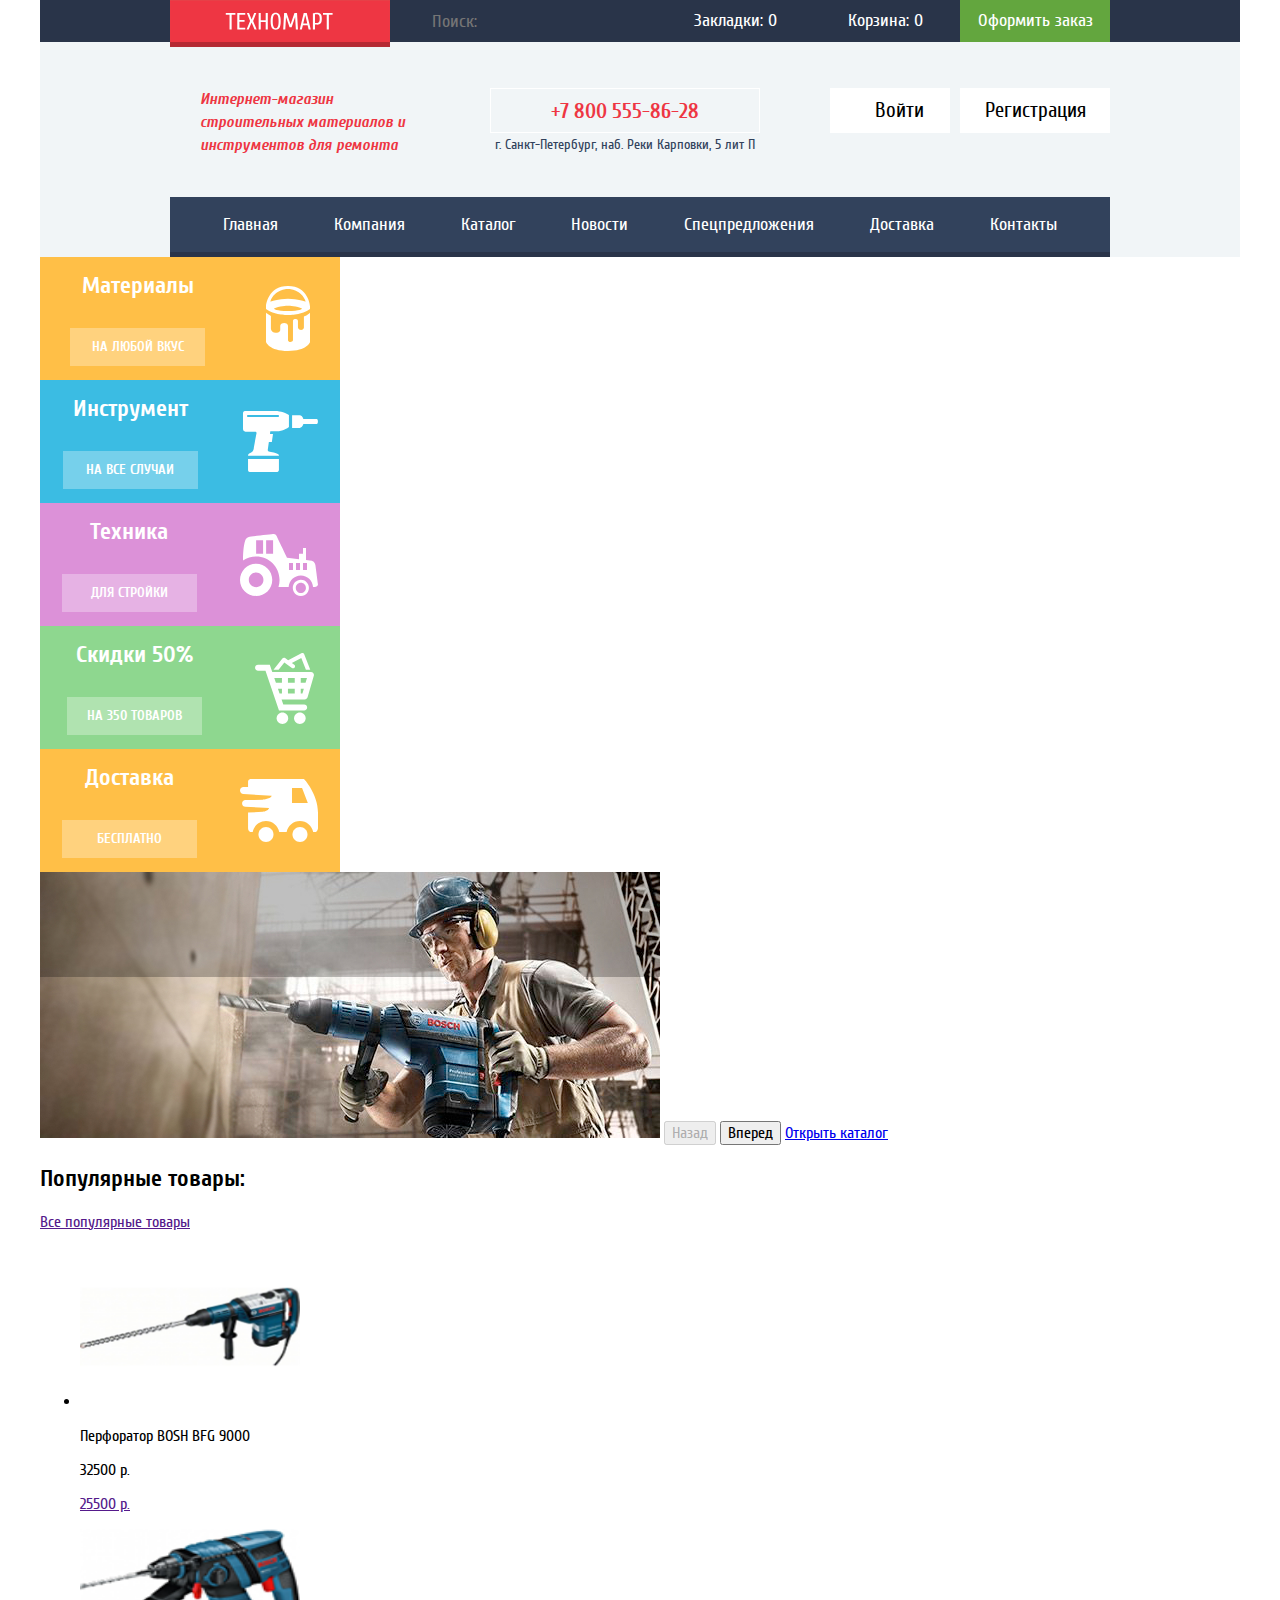
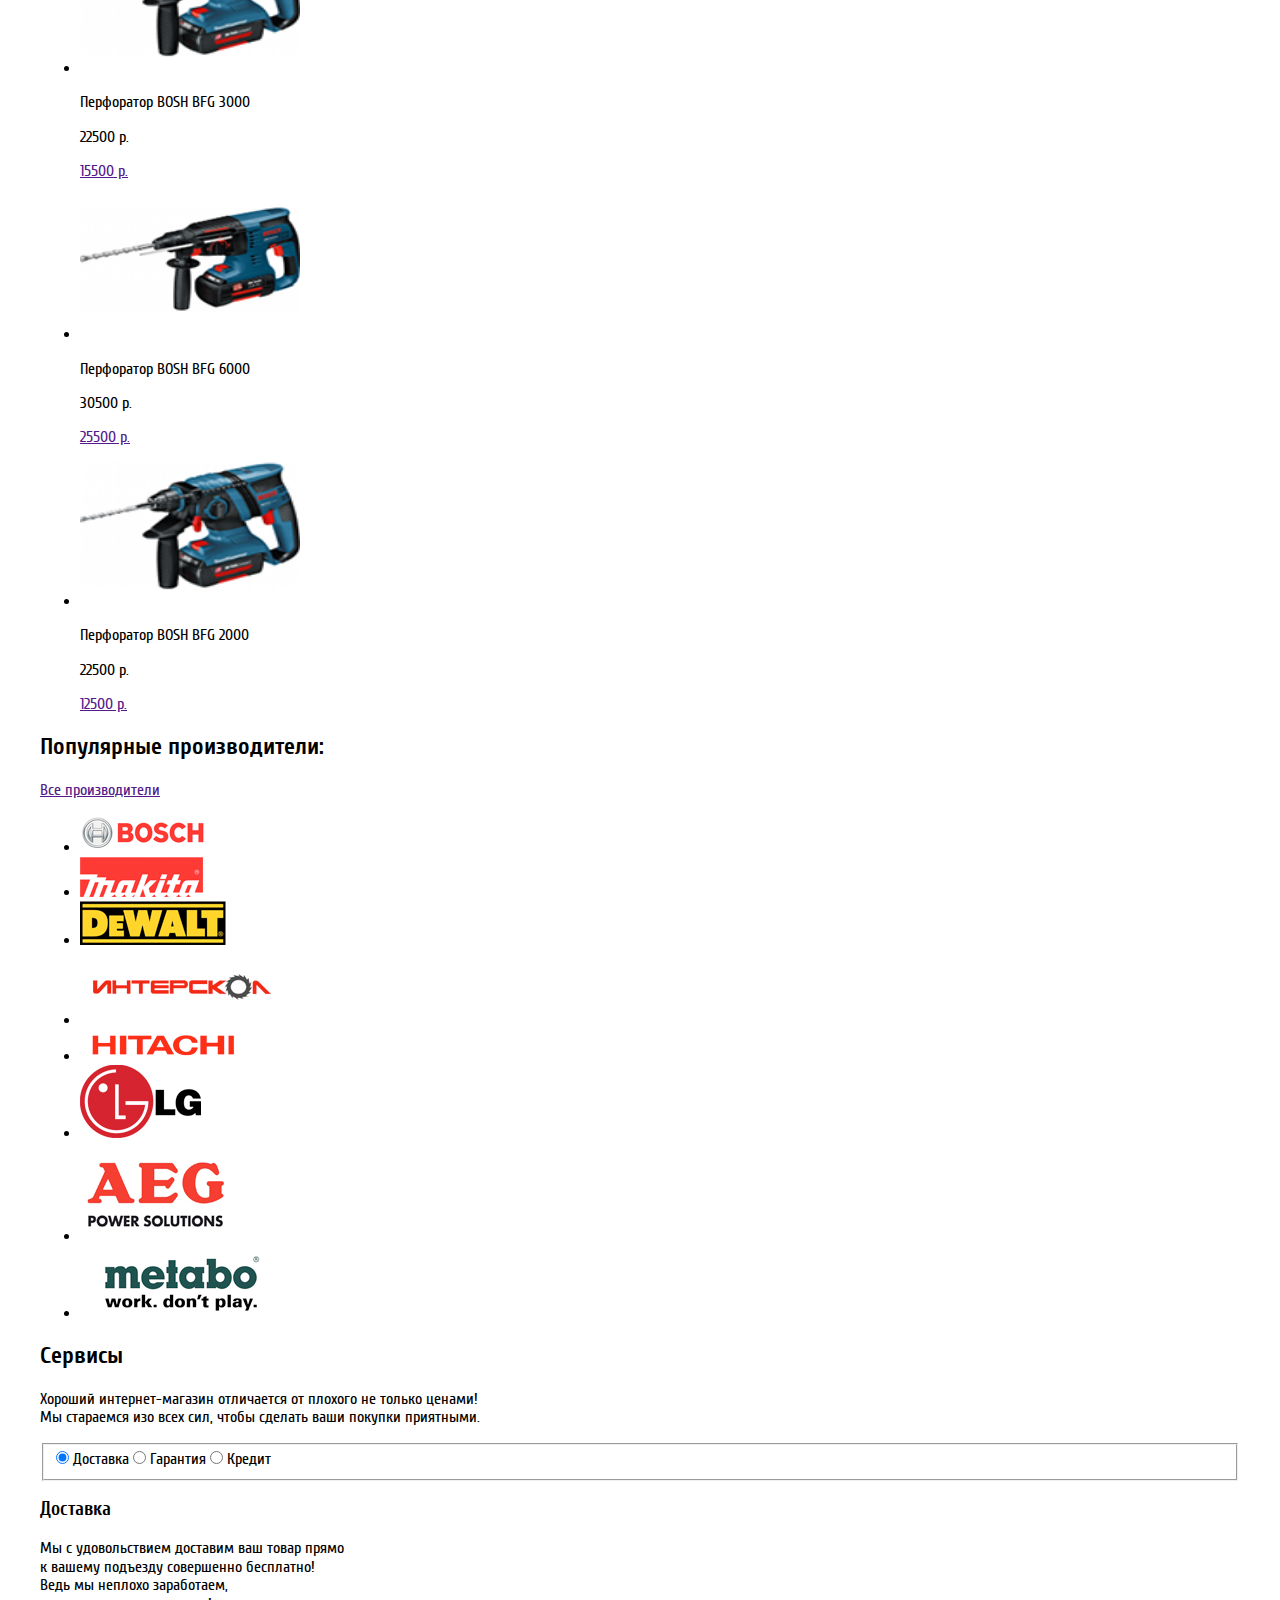
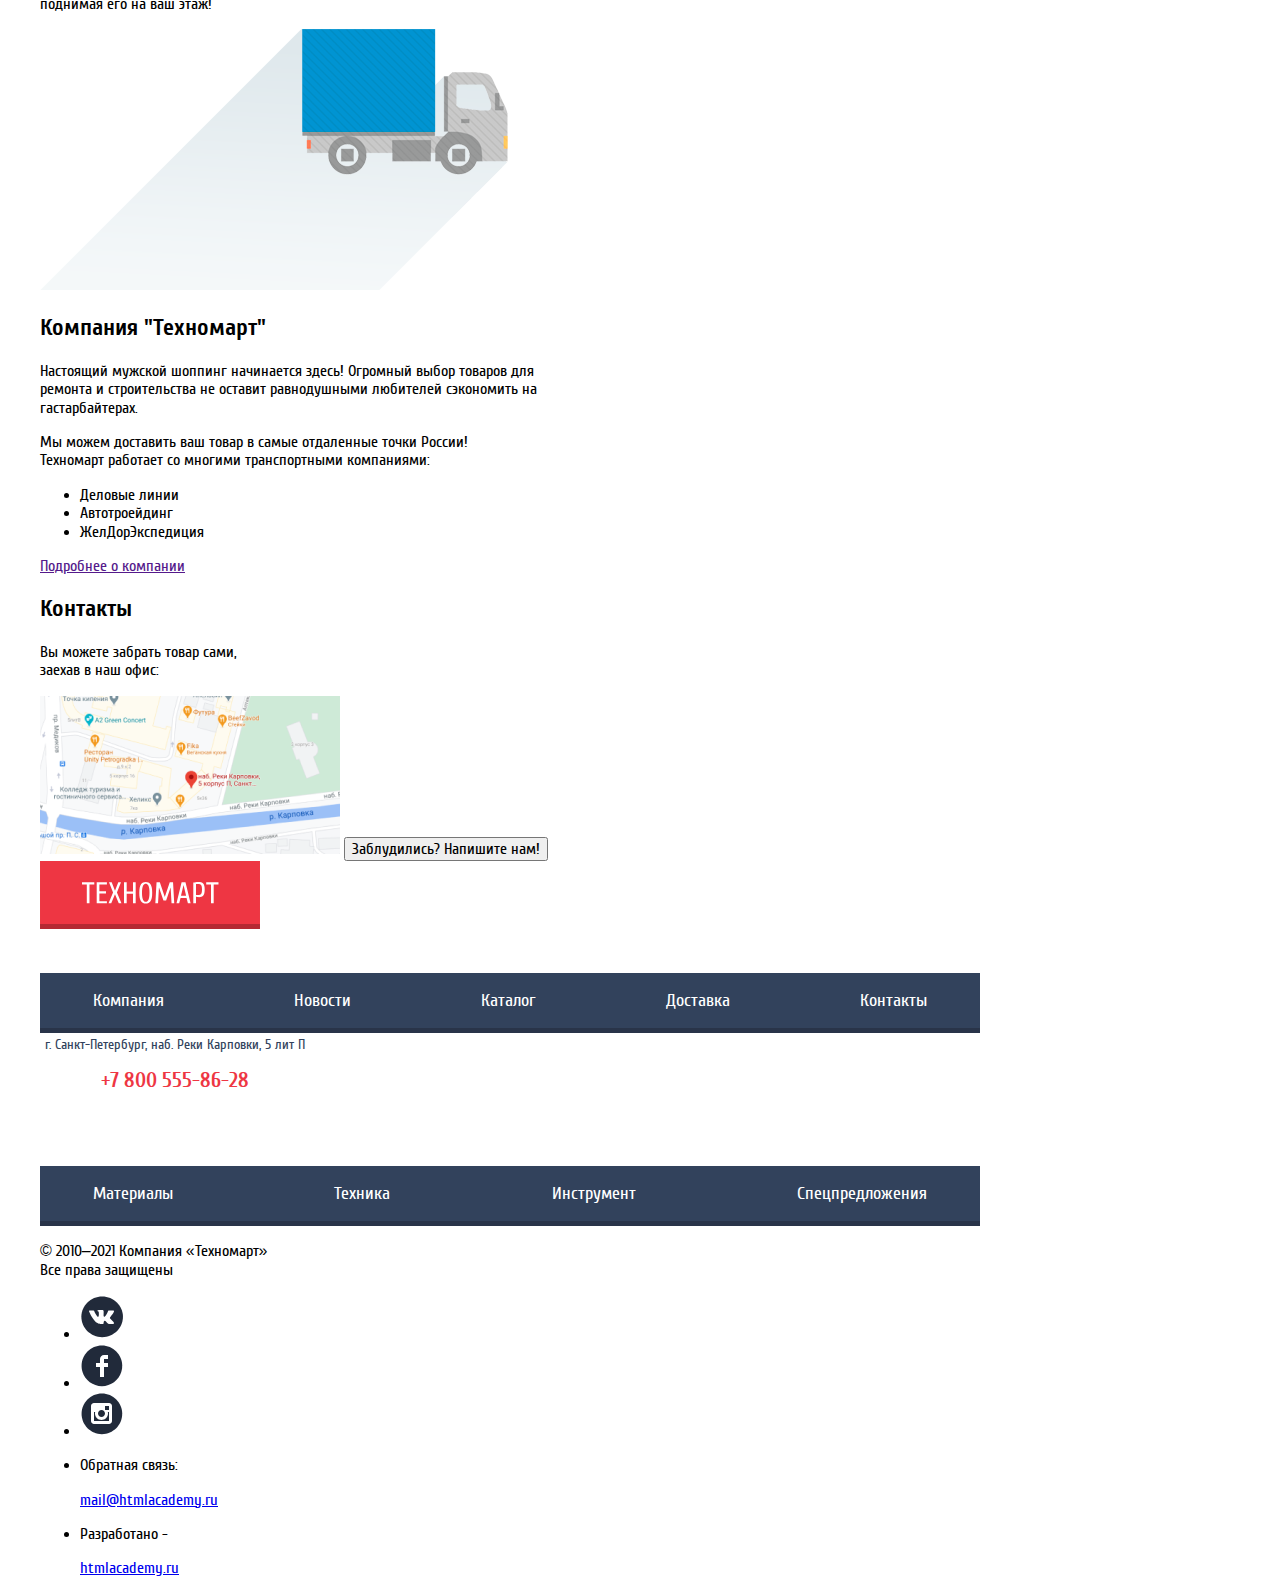
<file: index.html>
<!DOCTYPE html>
<html lang="ru">
  <head>
    <meta charset="utf-8" />
    <title>Техномарт</title>
    <link
      rel="shortcut icon"
      type="image/x-icon"
      href="favicon.ico"
    />
    <link
      rel="icon"
      type="image/svg+xml"
      href="img/favicons/favicon.svg"
    />
    <link
      rel="apple-touch-icon"
      sizes="180x180"
      href="img/favicons/apple-touch-icon.png"
    />
    <link
      rel="icon"
      type="image/png"
      sizes="32x32"
      href="img/favicons/favicon-32x32.png"
    />
    <link
      rel="icon"
      type="image/png"
      sizes="16x16"
      href="img/favicons/favicon-16x16.png"
    />
    <link
      rel="manifest"
      href="img/favicons/site.webmanifest"
    />
    <link
      rel="stylesheet"
      href="css/normalize.css"
    />
    <link
      rel="stylesheet"
      href="css/style.css"
    />
  </head>
  <body>
    <header class="main-header">
      <h1 class="main-header__h1">
        Интернет-магазин<br />
        строительных материалов и инструментов для ремонта
      </h1>
      <section class="order-menu">
        <h2 class="visually-hidden">Меню поиска и заказа товара</h2>
        <img
          src="img/logo/header-logo.svg"
          alt="Логотип интернет-магазина Техномарт"
          width="220"
          height="47"
          class="main-logo"
        />
        <form
          action="get"
          class="searching-form"
        >
          <input
            type="text"
            placeholder="Поиск:"
            class="searching-form__input"
          />
        </form>
        <ul class="order-menu__list">
          <li class="order-menu__item">
            <a
              href="#"
              class="order-menu__link"
              >Закладки: 0</a
            >
          </li>
          <li class="order-menu__item">
            <a
              href="#"
              class="order-menu__link"
              >Корзина: 0</a
            >
          </li>
          <li class="order-menu__item">
            <a
              href="#"
              class="order-menu__link order-menu__link_special"
              >Оформить заказ</a
            >
          </li>
        </ul>
      </section>
      <div class="address-and-authorization-menu-wrapper">
        <address class="address">
          <a
            class="address__tel"
            href="tel:+78005558628"
            >+7 800 555-86-28</a
          >
          г. Санкт-Петербург, наб. Реки Карповки, 5 лит П
        </address>
        <section class="authorization-menu">
          <h2 class="visually-hidden">Меню авторизации</h2>
          <ul class="authorization-menu__list">
            <li class="authorization-menu__item">
              <a
                href=""
                class="authorization-menu__link authorization-menu__link_enter"
                >Войти</a
              >
            </li>
            <li class="authorization-menu__item">
              <a
                href=""
                class="authorization-menu__link authorization-menu__link_registration"
                >Регистрация</a
              >
            </li>
          </ul>
        </section>
        <section class="authorized-menu visually-hidden">
          <p class="authorized-menu__user-name">Равшан Джамшутович</p>
          <button class="authorized-menu__log-out-btn">Exit</button>
          <ul class="authorized-menu__list">
            <li class="authorized-menu__item">
              <a
                href=""
                class="authorized-menu__link"
                >Мои заказы</a
              >
            </li>
            <li class="authorized-menu__item">
              <a
                href=""
                class="authorized-menu__link"
                >Личный кабинет</a
              >
            </li>
          </ul>
        </section>
      </div>
      <nav class="nav">
        <ul class="nav__list">
          <li class="nav__item">
            <a
              href="#"
              class="nav__link"
              >Главная</a
            >
          </li>
          <li class="nav__item">
            <a
              href="#"
              class="nav__link"
              >Компания</a
            >
          </li>
          <li class="nav__item">
            <a
              href="catalog.html"
              class="nav__link"
              >Каталог</a
            >
          </li>
          <li class="nav__item">
            <a
              href="#"
              class="nav__link"
              >Новости</a
            >
          </li>
          <li class="nav__item">
            <a
              href="#"
              class="nav__link"
              >Спецпредложения</a
            >
          </li>
          <li class="nav__item">
            <a
              href="#"
              class="nav__link"
              >Доставка</a
            >
          </li>
          <li class="nav__item">
            <a
              href="#"
              class="nav__link"
              >Контакты</a
            >
          </li>
        </ul>
      </nav>
    </header>
    <main class="main">
      <section class="promo">
        <h2 class="visually-hidden">Промо-секция</h2>
        <ul class="promo__list">
          <li class="promo__item">
            Материалы
            <a
              href=""
              class="promo__button"
              >На любой вкус</a
            >
            <img
              src="img/promo/icons/icon-marerials.svg"
              alt=""
              class="promo__icon"
              width="44"
              height="65"
            />
          </li>
          <li class="promo__item">
            Инструмент<a
              href=""
              class="promo__button"
              >На все случаи</a
            >
            <img
              src="img/promo/icons/icon-tools.svg"
              alt=""
              class="promo__icon"
              width="75"
              height="61"
            />
          </li>
          <li class="promo__item">
            Техника<a
              href=""
              class="promo__button"
              >Для стройки</a
            >
            <img
              src="img/promo/icons/icon-technics.svg"
              alt=""
              class="promo__icon"
              width="78"
              height="62"
            />
          </li>
          <li class="promo__item">
            Скидки 50%<a
              href=""
              class="promo__button"
              >На 350 товаров</a
            >
            <img
              src="img/promo/icons/icon-discounts.svg"
              alt=""
              class="promo__icon"
              width="59"
              height="72"
            />
          </li>
          <li class="promo__item">
            Доставка<a
              href=""
              class="promo__button"
              >Бесплатно</a
            >
            <img
              src="img/promo/icons/icon-delivery.svg"
              alt=""
              class="promo__icon"
              width="78"
              height="63"
            />
          </li>
        </ul>
        <section class="promo-slider">
          <h3 class="visually-hidden">Промо-слайдер</h3>
          <img
            src="img/promo/imgs/perforators.jpg"
            alt="Перфораторы"
            class="promo-slider__img"
            width="620"
            height="266"
          />
          <img
            src="img/promo/imgs/drills.jpg"
            alt="Перфораторы"
            class="promo-slider__img visually-hidden"
            width="620"
            height="266"
          />
          <button
            type="button"
            class="promo-slider__left-btn"
            disabled
          >
            Назад
          </button>
          <button
            type="button"
            class="promo-slider__left-btn"
          >
            Вперед
          </button>
          <a
            href="catalog.html"
            class="basic-button"
            >Открыть каталог</a
          >
        </section>
      </section>
      <section class="popular">
        <header class="popular__header">
          <h2 class="popular__h2">Популярные товары:</h2>
          <a
            href=""
            class="popular__header-btn"
            >Все популярные товары</a
          >
        </header>
        <ul class="popular__list">
          <li class="popular__item">
            <img
              src="img/popular/popular-goods/bosh-bfg-9000.png"
              alt="Изображение товара"
              class="popular__product-img"
              width="220"
              height="159"
            />
            <p class="popular__product-name">Перфоратор BOSH BFG 9000</p>
            <p class="popular__product-basic-price">32500 р.</p>
            <a
              href=""
              class="popular__product-btn"
              >25500 р.</a
            >
          </li>
          <li class="popular__item">
            <img
              src="img/popular/popular-goods/bosh-bfg-3000.png"
              alt="Изображение товара"
              class="popular__product-img"
              width="220"
              height="159"
            />
            <p class="popular__product-name">Перфоратор BOSH BFG 3000</p>
            <p class="popular__product-basic-price">22500 р.</p>
            <a
              href=""
              class="popular__product-btn"
              >15500 р.</a
            >
          </li>
          <li class="popular__item">
            <img
              src="img/popular/popular-goods/bosh-bfg-6000.png"
              alt="Изображение товара"
              class="popular__product-img"
              width="220"
              height="159"
            />
            <p class="popular__product-name">Перфоратор BOSH BFG 6000</p>
            <p class="popular__product-basic-price">30500 р.</p>
            <a
              href=""
              class="popular__product-btn"
              >25500 р.</a
            >
          </li>
          <li class="popular__item">
            <img
              src="img/popular/popular-goods/bosh-bfg-2000.png"
              alt="Изображение товара"
              class="popular__product-img"
              width="220"
              height="159"
            />
            <p class="popular__product-name">Перфоратор BOSH BFG 2000</p>
            <p class="popular__product-basic-price">22500 р.</p>
            <a
              href=""
              class="popular__product-btn"
              >12500 р.</a
            >
          </li>
        </ul>
      </section>
      <section class="popular">
        <header class="popular__header">
          <h2 class="popular__h2">Популярные производители:</h2>
          <a
            href=""
            class="popular__header-btn"
            >Все производители</a
          >
        </header>
        <ul class="popular__list">
          <li class="popular__item">
            <a
              href=""
              class="manufacture-card"
            >
              <img
                src="img/popular/popular-manufacture/logo-bosh.png"
                alt="Логотип производителя"
                class="popular__manufacture-logo"
                width="126"
                height="37"
              />
            </a>
          </li>
          <li class="popular__item">
            <a
              href=""
              class="manufacture-card"
            >
              <img
                src="img/popular/popular-manufacture/logo-makita.png"
                alt="Логотип производителя"
                class="popular__manufacture-logo"
                width="123"
                height="40"
              />
            </a>
          </li>
          <li class="popular__item">
            <a
              href=""
              class="manufacture-card"
            >
              <img
                src="img/popular/popular-manufacture/logo-dewalt.png"
                alt="Логотип производителя"
                class="popular__manufacture-logo"
                width="146"
                height="44"
              />
            </a>
          </li>
          <li class="popular__item">
            <a
              href=""
              class="manufacture-card"
            >
              <img
                src="img/popular/popular-manufacture/logo-interskol.png"
                alt="Логотип производителя"
                class="popular__manufacture-logo"
                width="200"
                height="76"
              />
            </a>
          </li>
          <li class="popular__item">
            <a
              href=""
              class="manufacture-card"
            >
              <img
                src="img/popular/popular-manufacture/logo-hitachi.png"
                alt="Логотип производителя"
                class="popular__manufacture-logo"
                width="169"
                height="31"
              />
            </a>
          </li>
          <li class="popular__item">
            <a
              href=""
              class="manufacture-card"
            >
              <img
                src="img/popular/popular-manufacture/logo-lg.png"
                alt="Логотип производителя"
                class="popular__manufacture-logo"
                width="121"
                height="73"
              />
            </a>
          </li>
          <li class="popular__item">
            <a
              href=""
              class="manufacture-card"
            >
              <img
                src="img/popular/popular-manufacture/logo-aeg.png"
                alt="Логотип производителя"
                class="popular__manufacture-logo"
                width="151"
                height="98"
              />
            </a>
          </li>
          <li class="popular__item">
            <a
              href=""
              class="manufacture-card"
            >
              <img
                src="img/popular/popular-manufacture/logo-metabo.png"
                alt="Логотип производителя"
                class="popular__manufacture-logo"
                width="206"
                height="73"
              />
            </a>
          </li>
        </ul>
      </section>
      <section class="services">
        <h2>Сервисы</h2>
        <p class="services__text">
          Хороший интернет-магазин отличается от плохого не только ценами!<br />
          Мы стараемся изо всех сил, чтобы сделать ваши покупки приятными.
        </p>
        <div class="services__slider">
          <fieldset class="services__buttons">
            <input
              type="radio"
              name="service"
              id="slide1"
              class="services__btn-input"
              checked
            />
            <label
              for="slide1"
              class="services__btn-label"
              >Доставка</label
            >
            <input
              type="radio"
              name="service"
              id="slide2"
              class="services__btn-input"
            />
            <label
              for="slide2"
              class="services__btn-label"
              >Гарантия</label
            >
            <input
              type="radio"
              name="service"
              id="slide3"
              class="services__btn-input"
            />
            <label
              for="slide3"
              class="services__btn-label"
              >Кредит</label
            >
          </fieldset>
          <section class="services__slide">
            <h3>Доставка</h3>
            <p class="services__text">
              Мы с удовольствием доставим ваш товар прямо<br />
              к вашему подъезду совершенно бесплатно!<br />
              Ведь мы неплохо заработаем,<br />
              поднимая его на ваш этаж!
            </p>
            <img
              src="img/services/delivery.png"
              alt=""
              class="services__logo"
              width="468"
              height="261"
            />
          </section>
          <section class="services__slide visually-hidden">
            <h3>Гарантия</h3>
            <p class="services__text">
              Если купленный у нас товар поломается или заискрит,<br />
              а также в случае пожара, спровоцированного его<br />
              возгоранием, вы всегда можете быть уверены в нашей<br />
              гарантии. Мы обменяем сгоревший товар на новый.<br />
              Дом уж восстановите как-нибудь сами.
            </p>
            <img
              src="img/services/garantee.png"
              alt=""
              class="services__logo"
              width="389"
              height="283"
            />
          </section>
          <section class="services__slide visually-hidden">
            <h3>Кредит</h3>
            <p class="services__text">
              Залезть в долговую яму стало проще!<br />
              Кредитные консультанты придут вам на помощь.
            </p>
            <a
              href=""
              class="services__btn"
              >Отправить заявку</a
            >
            <img
              src="img/services/credit.png"
              alt=""
              class="services__logo"
              width="465"
              height="285"
            />
          </section>
        </div>
      </section>
      <section class="about-us">
        <h2>Компания "Техномарт"</h2>
        <p class="about-us__text">
          Настоящий мужской шоппинг начинается здесь! Огромный выбор товаров
          для<br />
          ремонта и строительства не оставит равнодушными любителей сэкономить
          на<br />
          гастарбайтерах.
        </p>
        <p class="about-us__text">
          Мы можем доставить ваш товар в самые отдаленные точки России!<br />
          Техномарт работает со многими транспортными компаниями:
        </p>
        <ul class="about-us__list">
          <li class="about-us__item">Деловые линии</li>
          <li class="about-us__item">Автотроейдинг</li>
          <li class="about-us__item">ЖелДорЭкспедиция</li>
        </ul>
        <a
          href=""
          class="about-us__btn"
          >Подробнее о компании</a
        >
      </section>
      <section class="contacts">
        <h2>Контакты</h2>
        <p class="contacts__text">
          Вы можете забрать товар сами,<br />
          заехав в наш офис:
        </p>
        <img
          src="img/about-us/map.png"
          alt=""
          class="map-preview"
          width="300"
          height="158"
        />
        <button
          type="button"
          class="contacts__btn"
        >
          Заблудились? Напишите нам!
        </button>
      </section>
    </main>
    <footer class="main-footer">
      <img
        src="img/logo/footer-logo.svg"
        alt=""
        class="main-footer__logo"
        width="220"
        height="68"
      />
      <nav class="nav">
        <ul class="nav__list">
          <li class="nav__item">
            <a
              href="#"
              class="nav__link"
              >Компания</a
            >
          </li>
          <li class="nav__item">
            <a
              href="#"
              class="nav__link"
              >Новости</a
            >
          </li>
          <li class="nav__item">
            <a
              href="catalog.html"
              class="nav__link"
              >Каталог</a
            >
          </li>
          <li class="nav__item">
            <a
              href="#"
              class="nav__link"
              >Доставка</a
            >
          </li>
          <li class="nav__item">
            <a
              href="#"
              class="nav__link"
              >Контакты</a
            >
          </li>
        </ul>
      </nav>
      <address class="address">
        г. Санкт-Петербург, наб. Реки Карповки, 5 лит П
        <a
          class="address__tel"
          href="tel:+78005558628"
          >+7 800 555-86-28</a
        ><br />
      </address>
      <nav class="nav">
        <ul class="nav__list">
          <li class="nav__item">
            <a
              href="#"
              class="nav__link"
              >Материалы</a
            >
          </li>
          <li class="nav__item">
            <a
              href="#"
              class="nav__link"
              >Техника</a
            >
          </li>
          <li class="nav__item">
            <a
              href="catalog.html"
              class="nav__link"
              >Инструмент</a
            >
          </li>
          <li class="nav__item">
            <a
              href="#"
              class="nav__link"
              >Спецпредложения</a
            >
          </li>
        </ul>
      </nav>
      <section class="main-footer__bottom">
        <h2 class="visually-hidden">Авторские права и контакты в сети</h2>
        <p class="main-footer__copyright">
          © 2010–2021 Компания «Техномарт»<br />Все права защищены
        </p>
        <ul class="social">
          <li class="social__item">
            <a
              href=""
              class="social__link"
              ><svg
                width="44"
                height="44"
                viewBox="0 0 44 44"
                fill="none"
                xmlns="http://www.w3.org/2000/svg"
              >
                <path
                  fill-rule="evenodd"
                  clip-rule="evenodd"
                  d="M22.1627 1.4839C33.6533 1.4839 42.9683 10.5873 42.9683 21.8169C42.9683 33.0461 33.6533 42.1494 22.1627 42.1494C10.6721 42.1494 1.35714 33.0461 1.35714 21.8169C1.35714 10.5873 10.6721 1.4839 22.1627 1.4839Z"
                  fill="#212A3A"
                />
                <path
                  d="M24.5403 25.7281C25.4609 25.4384 26.6395 27.6406 27.8943 28.4834C28.836 29.1219 29.5573 28.9841 29.5573 28.9841L32.9017 28.9372C32.9017 28.9372 34.6495 28.8322 33.8232 27.4803C33.7549 27.3678 33.3389 26.4781 31.334 24.6472C29.2376 22.7319 29.5217 23.0422 32.0456 19.7309C33.5835 17.7125 34.1988 16.4797 34.0062 15.9547C33.8213 15.4494 32.6918 15.5806 32.6918 15.5806L28.9237 15.6059C28.5568 15.6069 28.2458 15.7175 28.1042 16.0887C28.1013 16.0925 27.5062 17.6506 26.7127 18.9753C25.0362 21.7775 24.3669 21.9266 24.0896 21.7512C23.4531 21.3453 23.6139 20.1228 23.6139 19.2537C23.6139 16.5378 24.0299 15.4053 22.7992 15.1128C22.388 15.0153 22.0876 14.9516 21.0389 14.9422C19.6985 14.9225 18.5603 14.9422 17.9151 15.2506C17.4866 15.4597 17.1582 15.9181 17.3575 15.9444C17.6079 15.9772 18.1693 16.0944 18.4697 16.4937C18.8559 17.0112 18.8443 18.1709 18.8443 18.1709C18.8443 18.1709 19.0649 21.3687 18.3243 21.7653C17.8159 22.0372 17.1206 21.4822 15.6252 18.9378C14.8615 17.6366 14.2847 16.1984 14.2847 16.1984C14.2847 16.1984 14.173 15.9312 13.9708 15.785C13.73 15.6116 13.393 15.5562 13.393 15.5562L9.81656 15.5787C9.81656 15.5787 9.27923 15.5937 9.08182 15.8244C8.90656 16.0287 9.06738 16.4506 9.06738 16.4506C9.06738 16.4506 11.8686 22.9016 15.0406 26.1509C17.9488 29.1341 21.2537 28.9362 21.2537 28.9362H22.7511C22.7511 28.9362 23.2027 28.8856 23.4338 28.6437C23.6495 28.4187 23.6399 27.9959 23.6399 27.9959C23.6399 27.9959 23.61 26.0187 24.5403 25.7281Z"
                  fill="white"
                />
              </svg>
            </a>
          </li>
          <li class="social__item">
            <a
              href=""
              class="social__link"
              ><svg
                width="44"
                height="44"
                viewBox="0 0 44 44"
                fill="none"
                xmlns="http://www.w3.org/2000/svg"
              >
                <path
                  fill-rule="evenodd"
                  clip-rule="evenodd"
                  d="M21.8938 1.4839C33.1232 1.4839 42.2265 10.5873 42.2265 21.8169C42.2265 33.0461 33.1232 42.1494 21.8938 42.1494C10.6643 42.1494 1.56108 33.0461 1.56108 21.8169C1.56108 10.5873 10.6643 1.4839 21.8938 1.4839Z"
                  fill="#212A3A"
                />
                <path
                  d="M28 15V11H24C21.7909 11 20 12.7909 20 15V19H16V23H20V33H24V23H28V19H24V15H28Z"
                  fill="white"
                />
              </svg>
            </a>
          </li>
          <li class="social__item">
            <a
              href=""
              class="social__link"
              ><svg
                width="44"
                height="44"
                viewBox="0 0 44 44"
                fill="none"
                xmlns="http://www.w3.org/2000/svg"
              >
                <path
                  fill-rule="evenodd"
                  clip-rule="evenodd"
                  d="M21.8938 1.4839C33.1233 1.4839 42.2265 10.5873 42.2265 21.8169C42.2265 33.0461 33.1233 42.1494 21.8938 42.1494C10.6643 42.1494 1.56112 33.0461 1.56112 21.8169C1.56112 10.5873 10.6643 1.4839 21.8938 1.4839Z"
                  fill="#212A3A"
                />
                <path
                  fill-rule="evenodd"
                  clip-rule="evenodd"
                  d="M14 11H29C30.65 11 32 12.35 32 14V29C32 30.65 30.65 32 29 32H14C12.35 32 11 30.65 11 29V14C11 12.35 12.35 11 14 11ZM25 21.5C25 19.57 23.43 18 21.5 18C19.57 18 18 19.57 18 21.5C18 23.43 19.57 25 21.5 25C23.43 25 25 23.43 25 21.5ZM14 29V20H15.181C15.0626 20.4913 15.0019 20.9947 15 21.5C15 25.0899 17.9101 28 21.5 28C25.0899 28 28 25.0899 28 21.5C27.9986 20.9946 27.9379 20.4912 27.819 20H29V29H14ZM25 18H29V14H25V18Z"
                  fill="white"
                />
              </svg>
            </a>
          </li>
        </ul>
        <ul class="e-contacts">
          <li class="e-contacts__item">
            <p class="e-contacts__text">Обратная связь:</p>
            <a
              href="mailto:mail@htmlacademy.ru"
              class="e-contacts__e-mail"
              >mail@htmlacademy.ru</a
            >
          </li>
          <li class="e-contacts__item">
            <p class="e-contacts__text">Разработано -</p>
            <a
              href="https://htmlacademy.ru"
              class="e-contacts__e-mail"
              >htmlacademy.ru</a
            >
          </li>
        </ul>
      </section>
    </footer>
    <!-- Модальные окна -->
  </body>
</html>
</file>
<file: css/style.css>
:root {
  --basic-red: #ee3643;
  --basic-green: #63a63e;
  --basic-grey: #3d546f;
  --basic-greylight: #c5c5c5;
  --basic-background: #f1f5f7;
  --special-background-1: #293449;
  --special-background-2: #32425c;
  --special-background-3: #f9f5f0;
  --special-background-4: #1d2739;
  --special-ylellow: #ffbf47;
  --special-blue: #3bbce3;
  --special-lilac: #dc91d8;
  --special-greenlight: #8ed78f;
  --special-yellowlight: #ffd180;
  --success: #5fbb2d;
  --warning: #ffbf47;
  --error: #ba2732;
  --invalid-name: #eaeaea;
  --white: rgba(255, 255, 255, 1);
  --black: #000;
}

@font-face {
  font-family: 'Cuprum';
  font-weight: 400;
  font-style: normal;
  src: url('../fonts/cuprum.woff2') format('woff2'),
    url('../fonts/cuprum.woff') format('woff');
}

@font-face {
  font-family: 'Cuprum';
  font-weight: 700;
  font-style: normal;
  src: url('../fonts/cuprumbold.woff2') format('woff2'),
    url('../fonts/cuprumbold.woff') format('woff');
}

@font-face {
  font-family: 'Cuprum';
  font-weight: 400;
  font-style: italic;
  src: url('../fonts/cuprumitalic.woff2') format('woff2'),
    url('../fonts/cuprumitalic.woff') format('woff');
}

@font-face {
  font-family: 'Cuprum';
  font-weight: 700;
  font-style: italic;
  src: url('../fonts/cuprumbolditalic.woff2') format('woff2'),
    url('../fonts/cuprumbolditalic.woff') format('woff');
}

@font-face {
  font-family: 'PT Sans';
  font-weight: 400;
  font-style: normal;
  src: url('../fonts/ptsans.woff2') format('woff2'),
    url('../fonts/ptsans.woff') format('woff');
}

@font-face {
  font-family: 'PT Sans';
  font-weight: 700;
  font-style: normal;
  src: url('../fonts/ptsansbold.woff2') format('woff2'),
    url('../fonts/ptsansbold.woff') format('woff');
}

* {
  box-sizing: border-box;
}

.visually-hidden {
  position: absolute;
  width: 1px;
  height: 1px;
  margin: -1px;
  border: 0;
  padding: 0;
  white-space: nowrap;
  clip-path: inset(100%);
  clip: rect(0 0 0 0);
  overflow: hidden;
}

body {
  font-family: 'Cuprum', 'Arial', sans-serif;
  font-weight: 400;
  font-style: normal;
  margin: 0 auto;
  width: 1200px;
}

.main-header {
  background-color: var(--basic-background);
  display: flex;
  flex-direction: column;
  flex-flow: row wrap;
  justify-content: center;
}

.main-header__h1 {
  font-style: italic;
  font-size: 16px;
  line-height: 23px;
  color: var(--basic-red);
  order: 1;
  width: 320px;
  margin: 0;
  padding-left: 30px;
}

.main-logo {
  position: absolute;
  left: 130px;
}

.order-menu {
  background-color: var(--special-background-1);
  font-size: 18px;
  line-height: 24px;
  color: var(--white);
  width: 100%;
  display: flex;
  justify-content: space-between;
  flex-wrap: wrap;
  padding: 0 130px 0 350px;
  position: relative;
  margin-bottom: 46px;
}

.order-menu__list {
  list-style: none;
  margin: 0;
  padding: 0;
  display: flex;
  flex-wrap: wrap;
}

.order-menu__link {
  color: var(--white);
  text-decoration: none;
  display: flex;
  align-items: center;
  justify-content: center;
  width: 150px;
  height: 42px;
}

.order-menu__link_full-basket {
  background-color: var(--basic-red);
}

.order-menu__link:active {
  color: rgba(255, 255, 255, 0.5);
}

.order-menu__link_special {
  background-color: var(--basic-green);
}

.searching-form__input {
  background-color: var(--special-background-1);
  border: none;
  color: var(--white);
  width: 270px;
  height: 42px;
  padding: 0 0 0 42px;
}

.searching-form__input::placeholder {
  opacity: 1;
}

.searching-form__input:focus {
  background-color: var(--white);
  border: none;
  outline: none;
  color: var(--black);
}

.address-and-authorization-menu-wrapper {
  order: 2;
  width: 620px;
  display: flex;
  justify-content: space-between;
}

.address {
  font-style: normal;
  font-size: 14px;
  line-height: 24px;
  color: var(--special-background-2);
  width: 270px;
  text-align: center;
}

.address__tel {
  color: var(--basic-red);
  text-decoration: none;
  font-weight: 700;
  font-size: 21px;
  line-height: 30px;
  display: flex;
  align-items: center;
  justify-content: center;
  width: 100%;
  height: 45px;
  border: 1px solid var(--white);
}

.authorization-menu {
  width: 280px;
}

.authorization-menu__list {
  list-style: none;
  padding: 0;
  margin: 0;
  display: flex;
  justify-content: space-between;
}

.authorization-menu__link {
  text-decoration: none;
  font-size: 21px;
  line-height: 21px;
  color: var(--black);
  display: flex;
  align-items: center;
  justify-content: center;
  background-color: var(--white);
  height: 45px;
}

.authorization-menu__link:hover {
  color: var(--basic-red);
}

.authorization-menu__link:active {
  color: var(--basic-greylight);
}

.authorization-menu__link_enter {
  width: 120px;
  justify-content: left;
  padding-left: 45px;
}

.authorization-menu__link_registration {
  width: 150px;
}

.authorized-menu__user-name {
  margin: 0;
  font-size: 21px;
  line-height: 21px;
  display: flex;
  width: 300px;
  height: 45px;
  background-color: var(--white);
  justify-content: center;
  align-items: center;
}

.authorized-menu__list {
  list-style: none;
  margin: 0;
  padding: 7px 45px 0 45px;
  display: flex;
  justify-content: space-around;
  flex-wrap: wrap;
}

.authorized-menu__item:not(:last-child)::after {
  content: url('../img/header/middle-dot.svg');
  position: relative;
  left: 4px;
  bottom: 1px;
}

.authorized-menu__link {
  font-size: 16px;
  line-height: 18px;
  color: var(--special-background-2);
  text-decoration: none;
}

.authorized-menu__link:hover {
  color: var(--basic-red);
}

.authorized-menu__link:active {
  color: var(--basic-greylight);
}

.nav {
  order: 2;
  width: 940px;
  min-height: 60px;
  margin-top: 40px;
  background-color: var(--special-background-2);
  box-shadow: inset 0 -5px 0 0 var(--special-background-1);
  display: flex;
  flex-direction: column;
  justify-content: space-around;
  padding: 0 33px 0 33px;
}

.nav__list {
  list-style: none;
  margin: 0;
  padding: 0;
  display: flex;
  justify-content: space-between;
  flex-wrap: wrap;
}

.nav__link {
  color: var(--white);
  text-decoration: none;
  font-size: 18px;
  line-height: 24px;
  display: block;
  padding: 16px 20px 20px 20px;
}

.nav__link:hover {
  background-color: var(--special-background-1);
}

.nav__link:active {
  background-color: var(--special-background-4);
  color: rgba(255, 255, 255, 0.5);
}

.promo__list {
  list-style: none;
  margin: 0;
  padding: 0;
}

.promo__item {
  color: var(--white);
  font-size: 24px;
  line-height: 30px;
  font-weight: 700;
  width: 300px;
  height: 123px;
  display: flex;
  flex-direction: column;
  flex-wrap: wrap;
  justify-content: space-around;
  align-items: center;
}

.promo__item:nth-child(4n + 1) {
  background-color: var(--special-ylellow);
}

.promo__item:nth-child(4n + 2) {
  background-color: var(--special-blue);
}

.promo__item:nth-child(4n + 3) {
  background-color: var(--special-lilac);
}

.promo__item:nth-child(4n + 4) {
  background-color: var(--special-greenlight);
}

.promo__button {
  font-size: 14px;
  line-height: 18px;
  background-color: rgba(255, 255, 255, 0.3);
  text-decoration: none;
  text-transform: uppercase;
  color: var(--white);
  display: flex;
  width: 135px;
  height: 38px;
  justify-content: center;
  align-items: center;
}
</file>
